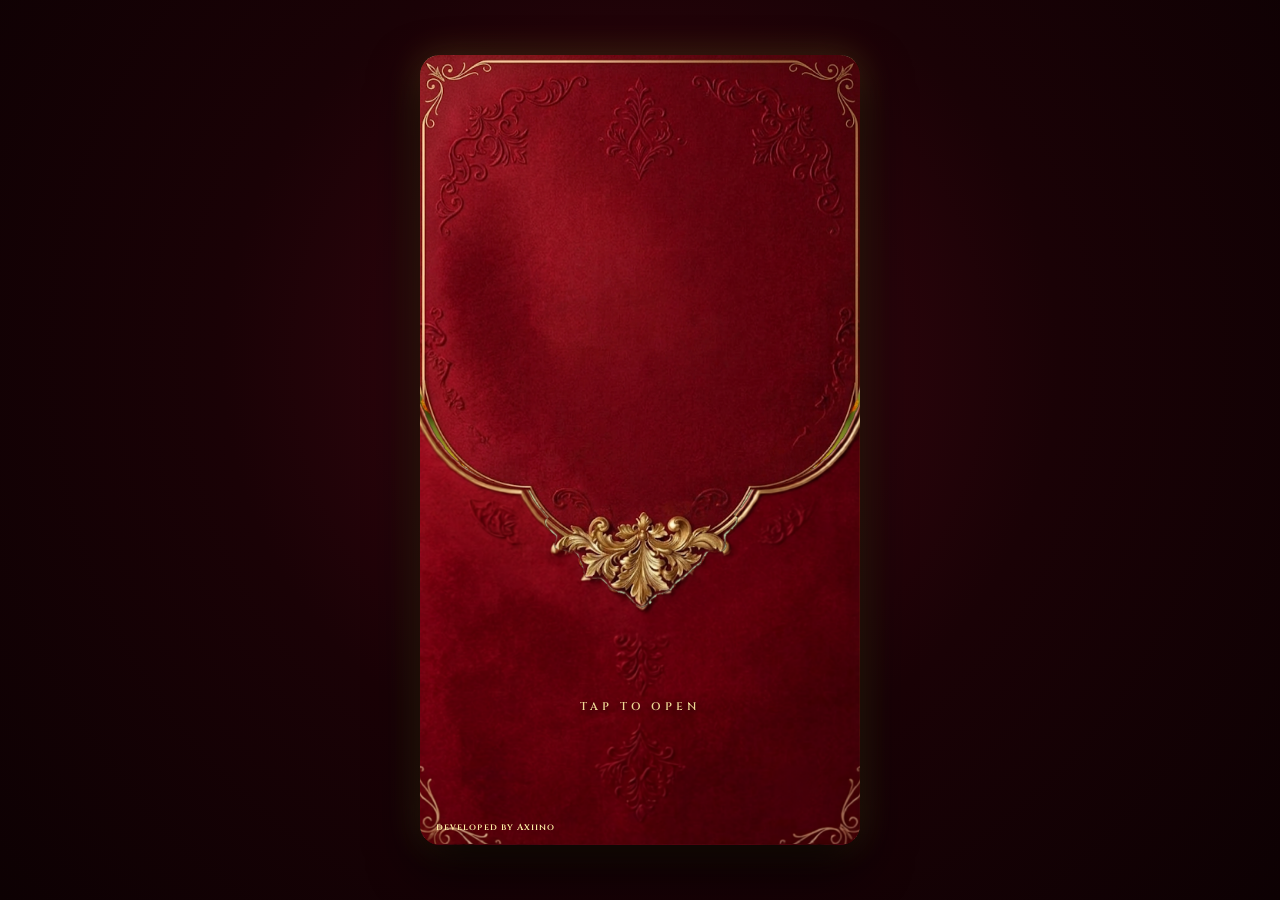
<file: index.html>
<!DOCTYPE html>
<html lang="en">
<head>
  <meta charset="UTF-8">
  <meta http-equiv="refresh" content="0; url=wedding-invitation/index.html">
  <title>Abinash &amp; Menaka – Engagement</title>
  <script>window.location.replace("wedding-invitation/index.html");</script>
</head>
<body>
  <p>Redirecting to <a href="wedding-invitation/index.html">Engagement Invitation</a>...</p>
</body>
</html>
</file>
<file: wedding-invitation/style.css>
/* =========================================================
   WEDDING INVITATION - MOBILE FIRST STYLES
   ========================================================= */

*,
*::before,
*::after {
  box-sizing: border-box;
  margin: 0;
  padding: 0;
  -webkit-tap-highlight-color: transparent;
}

:root {
  --gold-primary: #d4af37;
  --gold-light: #fef0a5;
  --gold-dark: #aa771c;
  --maroon-deep: #2a0308;
  --maroon-royal: #5e0c15;
  --card-aspect-ratio: 571 / 1024;
}

html,
body {
  width: 100%;
  height: 100%;
  overflow: hidden;
  background-color: #120306;
  font-family: 'Cinzel', serif;
  display: flex;
  justify-content: center;
  align-items: center;
}

/* Background atmosphere with warm ambient glow */
body {
  background: radial-gradient(circle at 50% 40%, #3d0711 0%, #1a0206 50%, #0d0103 100%);
  position: relative;
}

/* Background floating golden particles */
.sparkles-container {
  position: fixed;
  inset: 0;
  pointer-events: none;
  z-index: 1;
  overflow: hidden;
}

.sparkle {
  position: absolute;
  width: 4px;
  height: 4px;
  background: radial-gradient(circle, #ffeaa7 10%, #d4af37 60%, transparent 80%);
  border-radius: 50%;
  opacity: 0;
  animation: floatSparkle 6s infinite ease-in-out;
}

@keyframes floatSparkle {
  0% {
    transform: translateY(100vh) scale(0.5);
    opacity: 0;
  }

  30% {
    opacity: 0.8;
  }

  70% {
    opacity: 0.8;
  }

  100% {
    transform: translateY(-10vh) scale(1.2);
    opacity: 0;
  }
}

/* =========================================================
   INVITATION APP (MOBILE CONTAINER)
   ========================================================= */
.invitation-container {
  position: relative;
  width: 100vw;
  height: 100%;
  height: 100dvh;
  background: #000;
  overflow: hidden;
  user-select: none;
  z-index: 2;
}

/* Centered card mockup on desktop / tablet screens */
@media (min-width: 481px) {
  .invitation-container {
    width: min(440px, calc(92vh * (571 / 1024)));
    height: min(calc(440px * (1024 / 571)), 92vh);
    max-width: 440px;
    max-height: calc(440px * (1024 / 571));
    aspect-ratio: var(--card-aspect-ratio);
    border-radius: 20px;
    box-shadow:
      0 20px 50px rgba(0, 0, 0, 0.85),
      0 0 35px rgba(212, 175, 55, 0.25),
      inset 0 0 10px rgba(0, 0, 0, 0.5);
  }
}

/* =========================================================
   REPLAY / CLOSE BUTTON
   ========================================================= */
.replay-btn {
  position: absolute;
  top: 16px;
  right: 16px;
  width: 42px;
  height: 42px;
  border-radius: 50%;
  background: rgba(45, 6, 12, 0.75);
  border: 1.5px solid rgba(212, 175, 55, 0.7);
  color: #fef0a5;
  display: flex;
  align-items: center;
  justify-content: center;
  cursor: pointer;
  z-index: 50;
  backdrop-filter: blur(8px);
  box-shadow: 0 4px 15px rgba(0, 0, 0, 0.6), 0 0 10px rgba(212, 175, 55, 0.3);
  opacity: 0;
  transform: scale(0.7) rotate(-90deg);
  pointer-events: none;
  transition: all 0.5s cubic-bezier(0.34, 1.56, 0.64, 1);
}

.replay-btn svg {
  width: 20px;
  height: 20px;
}

.replay-btn:hover {
  background: rgba(94, 12, 21, 0.95);
  transform: scale(1.08) rotate(0deg);
  box-shadow: 0 6px 20px rgba(0, 0, 0, 0.8), 0 0 15px rgba(212, 175, 55, 0.6);
}

.invitation-container.is-opened .replay-btn {
  opacity: 1;
  transform: scale(1) rotate(0deg);
  pointer-events: auto;
  transition-delay: 3.8s;
}

/* =========================================================
   PERSISTENT WATERMARK (developed by Axiino)
   ========================================================= */
.watermark {
  position: absolute;
  bottom: calc(12px + env(safe-area-inset-bottom, 0px));
  left: calc(16px + env(safe-area-inset-left, 0px));
  z-index: 9999;
  pointer-events: auto;
  user-select: none;
  text-decoration: none;
  font-family: 'Cinzel', serif;
  font-size: clamp(7.5px, 2vw, 9px);
  font-weight: 600;
  letter-spacing: 0.12em;
  color: #fef0a5;
  padding: 6px 8px;
  margin: -6px -8px;
  display: inline-block;
  white-space: nowrap;
  cursor: pointer;
  animation: watermarkPureGlowBlink 1.6s infinite ease-in-out;
  transition: opacity 0.3s ease, text-shadow 0.3s ease, color 0.3s ease;
}

@keyframes watermarkPureGlowBlink {
  0%, 100% {
    opacity: 0.5;
    color: #fef0a5;
    text-shadow: 0 1px 3px rgba(0, 0, 0, 0.85);
  }
  50% {
    opacity: 1;
    color: #ffffff;
    text-shadow: 0 1px 3px rgba(0, 0, 0, 0.85),
                 0 0 8px rgba(254, 240, 165, 0.95),
                 0 0 18px rgba(212, 175, 55, 0.8);
  }
}

.watermark:hover,
.watermark:focus-visible {
  opacity: 1;
  color: #ffffff;
  text-shadow: 0 0 8px #fef0a5, 0 0 18px #d4af37, 0 0 28px #d4af37;
  outline: none;
}

/* =========================================================
   INNER VIEW (MANDAP SCENE + HANDS)
   ========================================================= */
.inner-view {
  position: absolute;
  inset: 0;
  width: 100%;
  height: 100%;
  z-index: 5;
  overflow: hidden;
  background: #111;
}

.bg-scene {
  position: absolute;
  inset: 0;
  width: 100%;
  height: 100%;
  object-fit: cover;
  display: block;
}

/* Kuthuvilakku Lamps Subtle Glow & Flicker */
.lamp-glow {
  position: absolute;
  width: 60px;
  height: 80px;
  border-radius: 50%;
  background: radial-gradient(circle, rgba(255, 215, 0, 0.45) 0%, rgba(255, 140, 0, 0.25) 45%, transparent 75%);
  pointer-events: none;
  mix-blend-mode: screen;
  filter: blur(6px);
  animation: diyaFlicker 3s infinite alternate ease-in-out;
}

.lamp-left {
  left: 20px;
  top: 53%;
}

.lamp-right {
  right: 20px;
  top: 53%;
  animation-delay: 1.5s;
}

@keyframes diyaFlicker {
  0% {
    opacity: 0.65;
    transform: scale(0.92);
  }

  50% {
    opacity: 0.95;
    transform: scale(1.08);
  }

  100% {
    opacity: 0.75;
    transform: scale(1.0);
  }
}

/* =========================================================
   HANDS STAGE (Giving & Receiving Animation)
   ========================================================= */
.hands-stage {
  position: absolute;
  inset: 0;
  width: 100%;
  height: 100%;
  pointer-events: none;
  z-index: 10;
}

.hand-wrapper {
  position: absolute;
  display: block;
  will-change: transform, opacity;
}

.hand-img {
  width: 100%;
  height: auto;
  display: block;
  filter: drop-shadow(0 10px 18px rgba(0, 0, 0, 0.45));
}

/* Receiving Hands (from left) */
.receiving-hand {
  width: 90%;
  left: -2%;
  top: 47%;
  z-index: 11;
  opacity: 0;
  transform: translateX(-110%);
  transition:
    transform 1.2s ease-in,
    opacity 0.8s ease;
}

/* Giving Hands with Thamboolam Plate (from right) */
.giving-hand {
  width: 95%;
  right: 0%;
  top: 42%;
  z-index: 12;
  opacity: 0;
  transform: translateX(110%);
  transition:
    transform 1.2s ease-in,
    opacity 0.8s ease;
}

/* Active State: When Card is Opened */
.invitation-container.is-opened .receiving-hand {
  opacity: 1;
  transform: translateX(0);
  transition:
    transform 3.8s cubic-bezier(0.22, 1, 0.36, 1),
    opacity 2.2s ease;
  transition-delay: 0.8s;
}

.invitation-container.is-opened .giving-hand {
  opacity: 1;
  transform: translateX(0);
  transition:
    transform 3.8s cubic-bezier(0.22, 1, 0.36, 1),
    opacity 2.2s ease;
  transition-delay: 0.8s;
}

/* Hands gentle floating animation after arriving */
.invitation-container.is-opened.hands-settled .hands-stage {
  animation: handsGentleFloat 5.5s ease-in-out infinite;
}

@keyframes handsGentleFloat {

  0%,
  100% {
    transform: translateY(0);
  }

  50% {
    transform: translateY(-5px);
  }
}

/* =========================================================
   COVER: CARD SPLIT ALONG THE GOLDEN BORDER (tap to open)
   ========================================================= */
.cover-view {
  position: absolute;
  inset: 0;
  width: 100%;
  height: 100%;
  z-index: 20;
  cursor: pointer;
  outline: none;
}

.cover-view:focus-visible .flap-top {
  filter: drop-shadow(0 0 6px rgba(254, 240, 165, 0.9));
}

/* Once open, the cover must never swallow taps meant for the scene behind it */
.invitation-container.is-opened .cover-view {
  pointer-events: none;
  cursor: default;
}

.flap {
  position: absolute;
  inset: 0;
  width: 100%;
  height: 100%;
  will-change: transform;
  transition:
    transform 1.6s cubic-bezier(0.22, 1, 0.36, 1),
    filter 0.6s ease;
  display: flex;
}

.flap-img {
  width: 100%;
  height: 100%;
  object-fit: cover;
  display: block;
  pointer-events: none;
  -webkit-user-drag: none;
}

/* Bottom half: tucked under the top half, slides DOWN */
.flap-bottom {
  z-index: 21;
}

/* Top half: golden curve edge + medallion, slides UP */
.flap-top {
  z-index: 22;
}

/* Soft shadows appear only while the halves part, so the closed card
   looks exactly like the artwork. */
.invitation-container.is-opened .flap-top {
  transform: translateY(-106%);
  transition: transform 3.8s cubic-bezier(0.22, 1, 0.36, 1), filter 0.6s ease;
  filter: drop-shadow(0 10px 18px rgba(0, 0, 0, 0.75));
}

.invitation-container.is-opened .flap-bottom {
  transform: translateY(106%);
  transition: transform 3.8s cubic-bezier(0.22, 1, 0.36, 1), filter 0.6s ease;
  filter: drop-shadow(0 -10px 18px rgba(0, 0, 0, 0.75));
}

/* Small press feedback before the card opens (only when closed) */
.invitation-container:not(.is-opened) .cover-view:active .flap-top {
  transform: translateY(-3px);
  transition-duration: 0.15s;
}

.invitation-container:not(.is-opened) .cover-view:active .flap-bottom {
  transform: translateY(3px);
  transition-duration: 0.15s;
}

/* Gentle "tap to open" hint (same style as the "Tap to continue" hint) */
.open-hint {
  position: absolute;
  left: 0;
  right: 0;
  top: 81.5%;
  z-index: 23;
  text-align: center;
  font: 600 11px 'Cinzel', serif;
  letter-spacing: 0.35em;
  text-transform: uppercase;
  color: #fef0a5;
  text-shadow: 0 2px 6px rgba(0, 0, 0, 0.8);
  pointer-events: none;
  opacity: 0.9;
  animation: openHintPulse 2.6s ease-in-out infinite;
  transition: opacity 0.5s ease;
}

@keyframes openHintPulse {

  0%,
  100% {
    opacity: 0.35;
  }

  50% {
    opacity: 1;
  }
}

.invitation-container.is-opened .open-hint {
  animation: none;
  opacity: 0;
}

/* =========================================================
   SCREEN 3: GLOW TRANSITION + GOPURAM SCROLL + CURTAIN WIPE
   ========================================================= */
.inner-view.is-ready {
  cursor: pointer;
}

.glow-flash {
  position: absolute;
  inset: 0;
  z-index: 40;
  pointer-events: none;
  opacity: 0;
  transform: scale(0.2);
  background: radial-gradient(circle at 50% 60%, #ffffff 0%, #fff3b0 28%, rgba(255, 196, 80, 0.75) 52%, transparent 74%);
  mix-blend-mode: screen;
}

.glow-flash.play {
  animation: glowFlash 1.9s ease-in-out forwards;
}

@keyframes glowFlash {
  0% {
    opacity: 0;
    transform: scale(0.2);
  }

  45% {
    opacity: 1;
    transform: scale(2.4);
  }

  55% {
    opacity: 1;
    transform: scale(2.6);
  }

  100% {
    opacity: 0;
    transform: scale(3);
  }
}

.gopuram-view {
  position: absolute;
  inset: 0;
  z-index: 8;
  overflow: hidden;
  background: #6fb4ee;
  visibility: hidden;
  opacity: 0;
  touch-action: none;
}

.gopuram-view.is-active {
  visibility: visible;
  opacity: 1;
}

.gopuram-img {
  position: absolute;
  top: 0;
  left: -55%;
  width: 210%;
  max-width: none;
  height: auto;
  display: block;
  will-change: transform;
}

.mandapam-layer {
  position: absolute;
  inset: 0;
  z-index: 2;
  clip-path: inset(100% 0 0 0);
  -webkit-clip-path: inset(100% 0 0 0);
  will-change: clip-path;
  transform: translateZ(0);
  -webkit-backface-visibility: hidden;
  backface-visibility: hidden;
}

.mandapam-img {
  width: 100%;
  height: 100%;
  object-fit: cover;
  display: block;
}

.curtain-edge {
  position: absolute;
  left: 0;
  right: 0;
  top: 100%;
  height: 3px;
  z-index: 3;
  opacity: 0;
  pointer-events: none;
  background: linear-gradient(90deg, transparent, #fef0a5, transparent);
  box-shadow: 0 0 12px 4px rgba(254, 240, 165, 0.7);
  will-change: top, opacity;
  transform: translateZ(0);
}

/* =========================================================
   ADDITIONS: names, sky text, final scene
   ========================================================= */
:root {
  --script: 'Imperial Script', 'Snell Roundhand', cursive;
  --serif: 'Cormorant Garamond', Georgia, serif;
  --ink: #4a1018;
}

/* Cinematic slow push-in + vignette on hands scene */
.invitation-container.is-opened .bg-scene {
  animation: kenburns 24s ease-out forwards;
}

@keyframes kenburns {
  from {
    transform: scale(1);
  }

  to {
    transform: scale(1.07);
  }
}

.vignette {
  position: absolute;
  inset: 0;
  z-index: 14;
  pointer-events: none;
  background: radial-gradient(ellipse at 50% 45%, transparent 50%, rgba(10, 8, 4, 0.5) 100%);
}

/* Names in the light panel, above the hands */
.names {
  position: absolute;
  left: 20%;
  right: 20%;
  top: 17%;
  z-index: 9;
  text-align: center;
  font-family: var(--script);
  color: var(--ink);
  pointer-events: none;
  text-shadow: 0 0 22px rgba(255, 255, 255, 0.85), 0 2px 6px rgba(255, 255, 255, 0.5);
}

.name-line {
  font-size: clamp(50px, 15.5vw, 68px);
  line-height: 1.05;
  white-space: nowrap;
}

.name-amp {
  font-size: clamp(28px, 8vw, 36px);
  line-height: 1;
  margin: 2px 0;
  color: var(--gold-dark);
}

.names .ch {
  display: inline-block;
  opacity: 0;
  filter: blur(14px);
  transform: translateY(12px) scale(1.1);
}

.invitation-container.is-opened .names .ch {
  animation: chReveal 2.4s cubic-bezier(0.2, 0.7, 0.2, 1) forwards;
  animation-delay: calc(3.0s + var(--i) * 0.18s);
}

@keyframes chReveal {
  to {
    opacity: 1;
    filter: blur(0);
    transform: none;
  }
}

.name-rule {
  width: 0;
  height: 1px;
  margin: 14px auto 0;
  background: linear-gradient(90deg, transparent, var(--gold-dark), transparent);
}

.invitation-container.is-opened .name-rule {
  animation: ruleGrow 2.6s ease-out 6.8s forwards;
}

@keyframes ruleGrow {
  to {
    width: 80%;
  }
}

.tap-hint {
  position: absolute;
  left: 0;
  right: 0;
  bottom: calc(2.2% + env(safe-area-inset-bottom, 0px));
  z-index: 15;
  text-align: center;
  font: 600 11px 'Cinzel', serif;
  letter-spacing: 0.35em;
  text-transform: uppercase;
  color: #fef0a5;
  text-shadow: 0 2px 6px rgba(0, 0, 0, 0.8);
  opacity: 0;
  pointer-events: none;
}

.invitation-container.hands-settled .tap-hint {
  animation: hintPulse 2.6s ease-in-out 5s infinite;
}

@keyframes hintPulse {

  0%,
  100% {
    opacity: 0;
  }

  50% {
    opacity: 0.95;
  }
}

/* Scene 2 text on the sky (moves with the gopuram image) */
.sky-text {
  position: absolute;
  left: 0;
  right: 0;
  top: 13.5%;
  z-index: 1;
  text-align: center;
  pointer-events: none;
  will-change: transform;
  padding: 0 6%;
  filter: drop-shadow(0 1px 4px rgba(40, 20, 0, 0.5));
}

.sl {
  display: block;
}

.sl1 {
  font-family: var(--script);
  font-size: clamp(38px, 11.5vw, 54px);
  line-height: 1.15;
  white-space: nowrap;
  -webkit-text-stroke: 0.7px #a86600;
}

.sl2 {
  font-family: 'Cinzel', serif;
  font-size: 14px;
  font-weight: 900;
  letter-spacing: 0.28em;
  text-transform: uppercase;
  margin: 7px 0 5px;
  -webkit-text-stroke: 0.4px #945800;
}

.sl3 {
  font-family: var(--script);
  font-size: clamp(36px, 11vw, 52px);
  line-height: 1.15;
  white-space: nowrap;
  -webkit-text-stroke: 0.7px #a86600;
}

.sl4 {
  font-family: var(--serif);
  font-weight: 700;
  font-size: 26px;
  letter-spacing: 0.22em;
  -webkit-text-stroke: 0.4px #945800;
}

.sl5 {
  margin-top: 18px;
}

.sky-text .word {
  display: inline-block;
  opacity: 0;
  filter: blur(8px);
  transform: translateY(12px);
  transition: none;
  color: #d48800;
  background: linear-gradient(115deg,
      #df9500 22%,
      #ffd438 42%,
      #fff3a0 50%,
      #ffd438 58%,
      #df9500 78%,
      #b86d00 100%);
  background-size: 220% 100%;
  background-position: 100% 0;
  -webkit-background-clip: text;
  -webkit-text-fill-color: transparent;
}

.gopuram-view.show .sky-text .word {
  opacity: 1;
  filter: blur(0);
  transform: translateY(0);
  transition:
    opacity 0.6s cubic-bezier(0.2, 0.7, 0.2, 1),
    filter 0.6s cubic-bezier(0.2, 0.7, 0.2, 1),
    transform 0.6s cubic-bezier(0.2, 0.7, 0.2, 1);
  transition-delay: var(--d, 0s);
  animation: goldSheen 4s ease-in-out infinite;
  animation-delay: 2.2s;
}

@keyframes goldSheen {

  0%,
  15% {
    background-position: 100% 0;
  }

  65%,
  100% {
    background-position: -100% 0;
  }
}

.sl5 .word {
  position: relative;
  isolation: isolate;
  font: 900 12.5px 'Cinzel', serif;
  letter-spacing: 0.32em;
  text-transform: uppercase;
  border: 1.5px solid #b87300;
  border-radius: 999px;
  padding: 7px 22px;
  box-shadow: 0 2px 10px rgba(140, 70, 0, 0.25);
  -webkit-text-stroke: 0.4px #8a4e00;
}

.sl5 .word::before {
  content: '';
  position: absolute;
  inset: 0;
  background: linear-gradient(180deg, rgba(255, 255, 255, 0.38) 0%, rgba(255, 240, 190, 0.22) 100%);
  backdrop-filter: blur(5px);
  -webkit-backdrop-filter: blur(5px);
  border-radius: 999px;
  z-index: -1;
  pointer-events: none;
}

.gopuram-view.show .sl5 {
  animation: scrollBounce 2.4s ease-in-out infinite;
  animation-delay: 2.6s;
}

@keyframes scrollBounce {

  0%,
  100% {
    transform: translateY(0);
  }

  50% {
    transform: translateY(6px);
  }
}

/* Scene 3: fixed background, moving elements, scrolling cards */
.mandapam-img {
  animation: bgBreathe 18s ease-in-out infinite alternate;
}

@keyframes bgBreathe {
  from {
    transform: scale(1);
  }

  to {
    transform: scale(1.05);
  }
}

.final-fx {
  position: absolute;
  inset: 0;
  z-index: 1;
  pointer-events: none;
  overflow: hidden;
}

.sun-sweep {
  position: absolute;
  inset: -20%;
  mix-blend-mode: soft-light;
  opacity: 0.8;
  background: linear-gradient(105deg, transparent 30%, rgba(255, 240, 200, 0.7) 48%, transparent 62%);
  background-size: 200% 100%;
  animation: sweep 11s ease-in-out infinite alternate;
}

@keyframes sweep {
  from {
    background-position: 100% 0;
  }

  to {
    background-position: 0% 0;
  }
}

.petal {
  position: absolute;
  top: -6%;
  width: 11px;
  height: 15px;
  border-radius: 70% 0 70% 0;
  opacity: 0.85;
  animation: petalFall linear infinite, petalSway ease-in-out infinite alternate;
}

@keyframes petalFall {
  from {
    top: -6%;
  }

  to {
    top: 106%;
  }
}

@keyframes petalSway {
  from {
    transform: translateX(-18px) rotate(-30deg);
  }

  to {
    transform: translateX(22px) rotate(160deg);
  }
}

.mote {
  position: absolute;
  border-radius: 50%;
  background: radial-gradient(circle, #fff3c4 10%, rgba(212, 175, 55, 0.55) 60%, transparent 80%);
  animation: moteFloat ease-in-out infinite alternate;
  opacity: 0;
}

@keyframes moteFloat {
  0% {
    transform: translate(0, 0);
    opacity: 0;
  }

  50% {
    opacity: 0.9;
  }

  100% {
    transform: translate(18px, -40px);
    opacity: 0;
  }
}

.final-scroll {
  position: absolute;
  inset: 0;
  z-index: 2;
  overflow-y: auto;
  overflow-x: hidden;
  touch-action: pan-y;
  -webkit-overflow-scrolling: touch;
  padding: 36% 8% calc(14% + env(safe-area-inset-bottom, 0px));
  scrollbar-width: none;
}

.final-scroll::-webkit-scrollbar {
  display: none;
}

.card {
  background: rgba(255, 251, 243, 0.84);
  border: 1px solid rgba(176, 138, 78, 0.55);
  border-radius: 4px;
  box-shadow: 0 10px 34px rgba(60, 40, 10, 0.15), inset 0 0 0 4px rgba(255, 255, 255, 0.45);
  padding: 30px 22px;
  margin-bottom: 36px;
  text-align: center;
  color: #3d2a1c;
  font-family: var(--serif);
  opacity: 0;
  transform: translateY(36px);
  transition: opacity 1.3s ease, transform 1.3s cubic-bezier(0.2, 0.7, 0.2, 1);
}

.card.in {
  opacity: 1;
  transform: none;
}

.card h2 {
  font-family: var(--script);
  font-weight: 400;
  font-size: 46px;
  line-height: 1.1;
  color: var(--gold-dark);
}

.card .rule {
  width: 46px;
  height: 1px;
  background: var(--gold-dark);
  margin: 8px auto 16px;
}

.card p {
  font-size: 20px;
  line-height: 1.45;
  margin: 4px 0;
}

.card p.strong {
  font-weight: 600;
  font-size: 23px;
}

.btns {
  display: flex;
  gap: 10px;
  justify-content: center;
  flex-wrap: wrap;
  margin-top: 18px;
}

.btn {
  font: 600 14px var(--serif);
  letter-spacing: 0.12em;
  text-transform: uppercase;
  color: #3d2a1c;
  text-decoration: none;
  padding: 10px 18px;
  border: 1px solid var(--gold-dark);
  background: transparent;
  border-radius: 2px;
  cursor: pointer;
  transition: 0.3s;
}

.btn:hover,
.btn:active {
  background: var(--gold-dark);
  color: #fff;
}

.ics {
  display: inline-block;
  margin-top: 12px;
  font-size: 15px;
  color: #7a5a2a;
}

.grid {
  display: grid;
  grid-template-columns: 1fr 1fr;
  gap: 8px;
}

.grid img {
  width: 100%;
  aspect-ratio: 1;
  object-fit: cover;
  object-position: center top;
  border-radius: 3px;
  cursor: zoom-in;
  display: block;
}

#rsvpForm {
  display: grid;
  gap: 10px;
  text-align: left;
}

#rsvpForm input,
#rsvpForm select {
  font: 500 18px var(--serif);
  padding: 9px 11px;
  border: 1px solid rgba(176, 138, 78, 0.6);
  background: rgba(255, 255, 255, 0.6);
  color: #3d2a1c;
  border-radius: 2px;
  width: 100%;
}

.ok {
  display: none;
  margin-top: 12px !important;
}

.thanks .sign {
  font-family: var(--script);
  font-size: 44px !important;
  color: var(--gold-dark);
  margin-top: 14px !important;
}

.lightbox {
  position: absolute;
  inset: 0;
  z-index: 70;
  display: none;
  align-items: center;
  justify-content: center;
  background: rgba(10, 6, 4, 0.9);
  cursor: zoom-out;
}

.lightbox.on {
  display: flex;
}

.lightbox img {
  max-width: 92%;
  max-height: 88%;
  border-radius: 4px;
}

@media (prefers-reduced-motion: reduce) {

  .petal,
  .mote,
  .sun-sweep,
  .mandapam-img,
  .sl5 {
    animation: none;
  }
}
</file>
